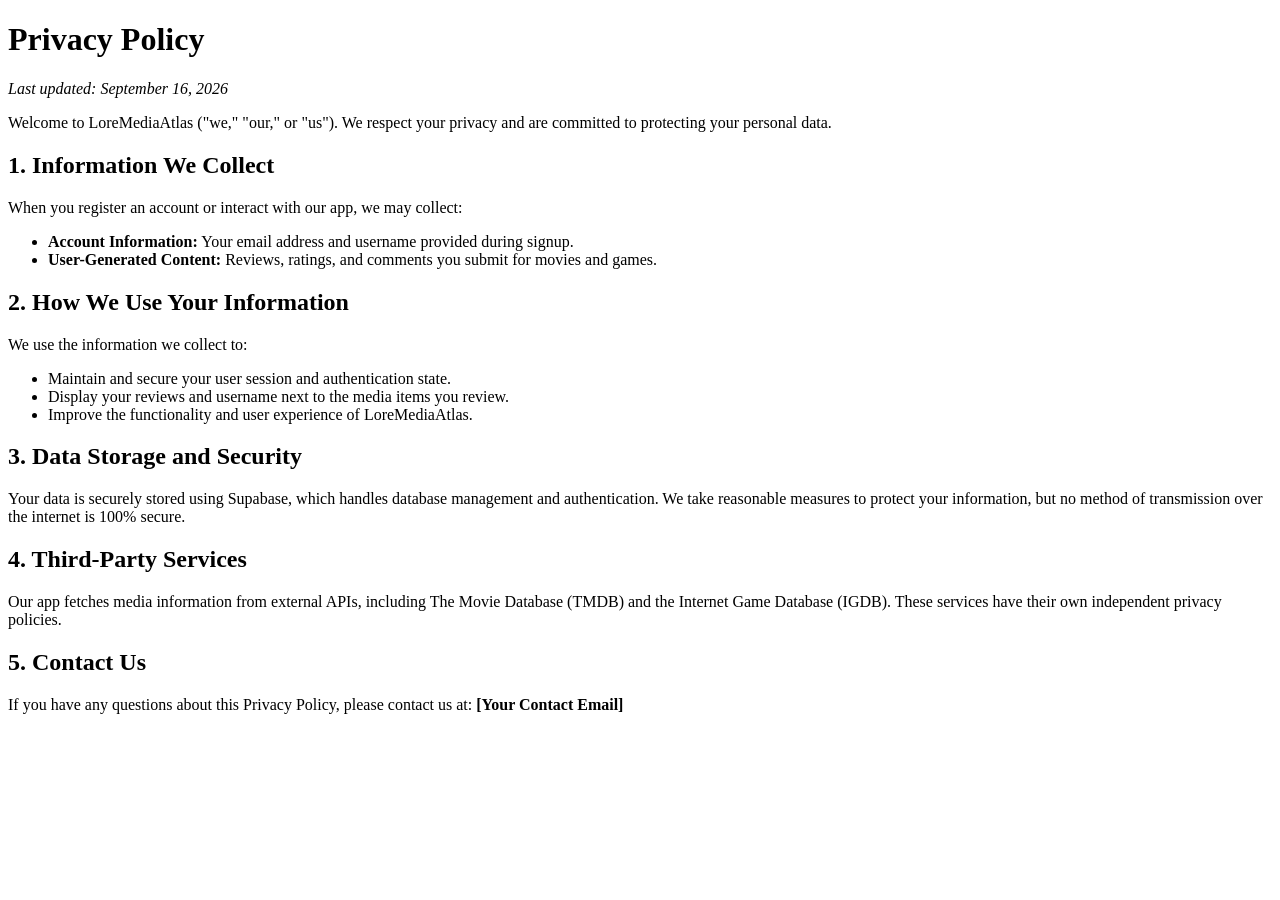
<file: privacy.html>
<!DOCTYPE html>
<html lang="en">
<head>
    <meta charset="UTF-8">
    <title>Privacy Policy - LoreMediaAtlas</title>
</head>
<body>
    <h1>Privacy Policy</h1>
    <p><em>Last updated: September 16, 2026</em></p>

    <p>Welcome to LoreMediaAtlas ("we," "our," or "us"). We respect your privacy and are committed to protecting your personal data.</p>

    <h2>1. Information We Collect</h2>
    <p>When you register an account or interact with our app, we may collect:</p>
    <ul>
        <li><strong>Account Information:</strong> Your email address and username provided during signup.</li>
        <li><strong>User-Generated Content:</strong> Reviews, ratings, and comments you submit for movies and games.</li>
    </ul>

    <h2>2. How We Use Your Information</h2>
    <p>We use the information we collect to:</p>
    <ul>
        <li>Maintain and secure your user session and authentication state.</li>
        <li>Display your reviews and username next to the media items you review.</li>
        <li>Improve the functionality and user experience of LoreMediaAtlas.</li>
    </ul>

    <h2>3. Data Storage and Security</h2>
    <p>Your data is securely stored using Supabase, which handles database management and authentication. We take reasonable measures to protect your information, but no method of transmission over the internet is 100% secure.</p>

    <h2>4. Third-Party Services</h2>
    <p>Our app fetches media information from external APIs, including The Movie Database (TMDB) and the Internet Game Database (IGDB). These services have their own independent privacy policies.</p>

    <h2>5. Contact Us</h2>
    <p>If you have any questions about this Privacy Policy, please contact us at: <strong>[Your Contact Email]</strong></p>
</body>
</html>
</file>
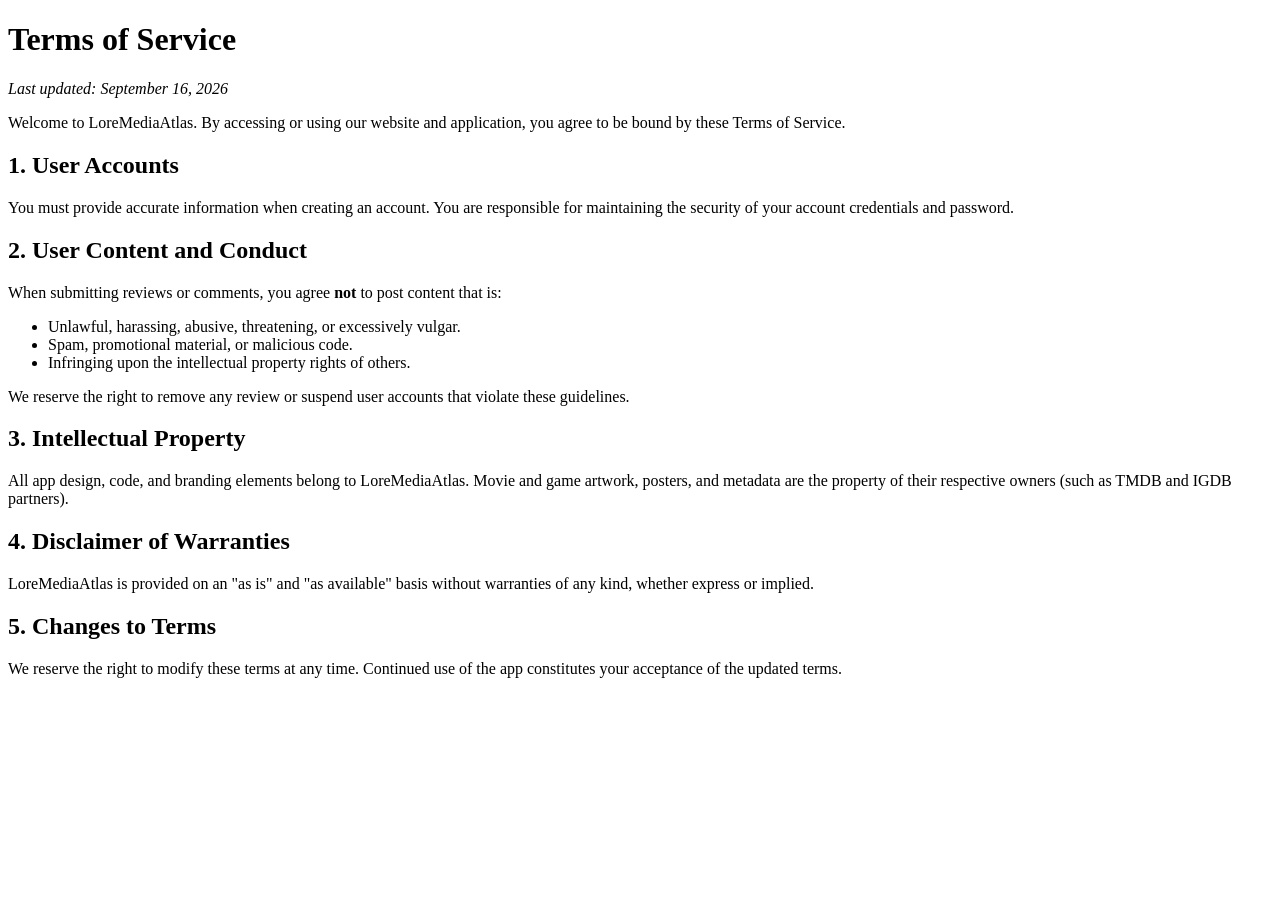
<file: terms.html>
<!DOCTYPE html>
<html lang="en">
<head>
    <meta charset="UTF-8">
    <title>Terms of Service - LoreMediaAtlas</title>
</head>
<body>
    <h1>Terms of Service</h1>
    <p><em>Last updated: September 16, 2026</em></p>

    <p>Welcome to LoreMediaAtlas. By accessing or using our website and application, you agree to be bound by these Terms of Service.</p>

    <h2>1. User Accounts</h2>
    <p>You must provide accurate information when creating an account. You are responsible for maintaining the security of your account credentials and password.</p>

    <h2>2. User Content and Conduct</h2>
    <p>When submitting reviews or comments, you agree <strong>not</strong> to post content that is:</p>
    <ul>
        <li>Unlawful, harassing, abusive, threatening, or excessively vulgar.</li>
        <li>Spam, promotional material, or malicious code.</li>
        <li>Infringing upon the intellectual property rights of others.</li>
    </ul>
    <p>We reserve the right to remove any review or suspend user accounts that violate these guidelines.</p>

    <h2>3. Intellectual Property</h2>
    <p>All app design, code, and branding elements belong to LoreMediaAtlas. Movie and game artwork, posters, and metadata are the property of their respective owners (such as TMDB and IGDB partners).</p>

    <h2>4. Disclaimer of Warranties</h2>
    <p>LoreMediaAtlas is provided on an "as is" and "as available" basis without warranties of any kind, whether express or implied.</p>

    <h2>5. Changes to Terms</h2>
    <p>We reserve the right to modify these terms at any time. Continued use of the app constitutes your acceptance of the updated terms.</p>
</body>
</html>
</file>
